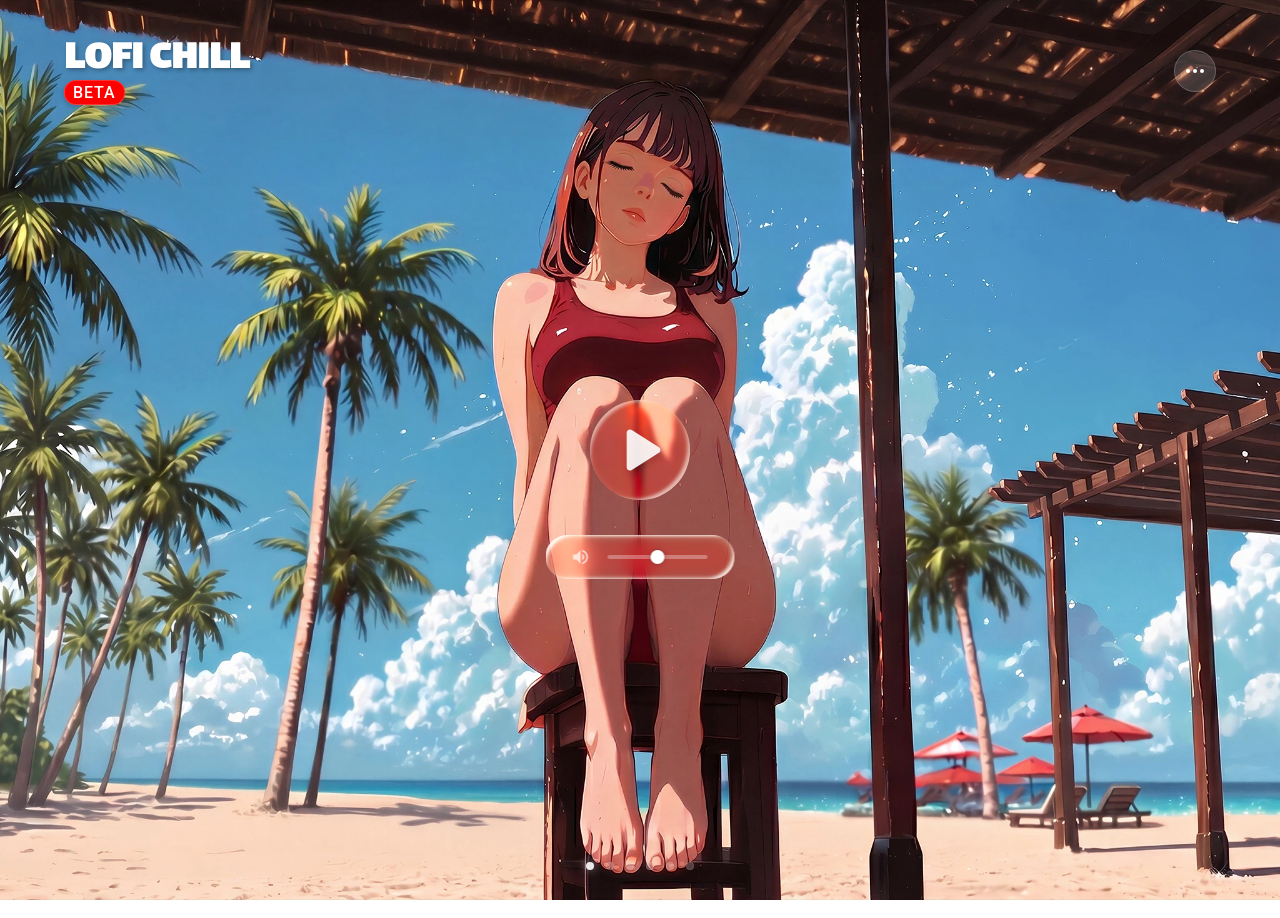
<file: index.html>
<!DOCTYPE html>
<html lang="en">
<head>
    <meta charset="UTF-8">
    <meta name="viewport" content="width=device-width, initial-scale=1.0">
    <title>Yuko</title>
    <link rel="stylesheet" href="style.css">
    <link href="https://fonts.googleapis.com/css2?family=Lalezar&display=swap" rel="stylesheet">
    <link href="https://fonts.googleapis.com/css2?family=Roboto:ital,wght@0,100..900;1,100..900&display=swap" rel="stylesheet">
</head>
<body>    




<div class="button-for-music-container">
<button id="button_for_music" ontouchstart=""><svg class="play-icon" viewBox="0 0 24 24"><path d="M8 6.82v10.36c0 .79.87 1.27 1.54.84l8.14-5.18c.62-.39.62-1.29 0-1.69L9.54 5.98C8.87 5.55 8 6.03 8 6.82z"/></svg></button>
<div class="volume-control-pc">
<svg class="volume-icon" viewBox="0 0 24 24">
<path d="M3 9v6h4l5 5V4L7 9H3zm13.5 3c0-1.77-1.02-3.29-2.5-4.03v8.05c1.48-.73 2.5-2.25 2.5-4.02zM14 3.23v2.06c2.89.86 5 3.54 5 6.71s-2.11 5.85-5 6.71v2.06c4.01-.91 7-4.49 7-8.77s-2.99-7.86-7-8.77z"/>
</svg>
<input type="range" id="volume_slider" min="0" max="1" step="0.01" value="0.5">
</div>
</div>
<div class="style-container">





<div class="ms-slides app-info">
    <button id="info_tracklist_button" class="tracklist-button">
<svg viewBox="0 0 24 24" class="tracklist-icon"><path fill="currentColor" d="M4 7h16v2H4V7zm0 4h16v2H4v-2zm0 4h10v2H4v-2z"/></svg>
        Tracklist
    </button>

    <div class="info-content-block">
        <p class="icb-text">The app uses pre-loaded direct links from cloud storage</p>
        <p class="icb-text">All copyrights to audio materials belong to their rightful owners. This application does not claim ownership of the content.</p>
        <p class="icb-text">Most of the art was used from the source: <a href="https://www.instagram.com/picasso_polk" target="_blank" style="color: aqua; text-decoration: none;">@picasso_polk</a></p>

        <div class="icb-footer">
            <p>Version: (beta) 0.1</p>
        </div>
    </div>
</div>
<!-- Слайды теперь генерируются динамически скриптом -->
</div>




<div id="additional_functions_modal" class="modal-overlay">
<div class="modal-content">
<div class="modal-header">
<h2>Дополнительно</h2>
<button id="close_additional_btn">&times;</button>
</div>
<div class="modal-body">
    <div class="playlist-category">
        <h3 class="category-title">Стиль кнопки Play</h3>
        <div class="button-style-options">
            <button class="btn-play-style active" data-style="default">
                <div class="mini-play-btn">
                    <svg class="mini-play-icon" viewBox="0 0 24 24"><path d="M8 6.82v10.36c0 .79.87 1.27 1.54.84l8.14-5.18c.62-.39.62-1.29 0-1.69L9.54 5.98C8.87 5.55 8 6.03 8 6.82z"/></svg>
                </div>
            </button>
            <button class="btn-play-style" data-style="style-dark">
                <div class="mini-play-btn style-dark">
                    <svg class="mini-play-icon" viewBox="0 0 24 24"><path d="M8 6.82v10.36c0 .79.87 1.27 1.54.84l8.14-5.18c.62-.39.62-1.29 0-1.69L9.54 5.98C8.87 5.55 8 6.03 8 6.82z"/></svg>
                </div>
            </button>
            <button class="btn-play-style" data-style="style-neon">
                <div class="mini-play-btn style-neon">
                    <svg class="mini-play-icon" viewBox="0 0 24 24"><path d="M8 6.82v10.36c0 .79.87 1.27 1.54.84l8.14-5.18c.62-.39.62-1.29 0-1.69L9.54 5.98C8.87 5.55 8 6.03 8 6.82z"/></svg>
                </div>
            </button>
        </div>
    </div>
    <div class="playlist-category">
        <h3 class="category-title">Стиль текста</h3>
        <div class="button-style-options">
            <button class="btn-text-style active" data-style="default">
                <div class="mini-text-demo default">A</div>
            </button>
            <button class="btn-text-style" data-style="text-style-radio">
                <div class="mini-text-demo text-style-radio">A</div>
            </button>
            <button class="btn-text-style" data-style="text-style-neon">
                <div class="mini-text-demo text-style-neon">A</div>
            </button>
        </div>
    </div>
</div>
</div>
</div>






<div id="music_styles_label">
    <div class="style-title-group">
        <span id="msl_style_text">LOFI CHILL</span>
        <span class="beta-badge">Beta</span>
    </div>
<button class="button-additional-functions"><span></span><span></span><span></span></button>
</div>

<div class="navigation-dots">
    <div class="dot active"></div>
    <div class="dot"></div>
    <div class="dot"></div>
    <div class="dot"></div>
    <div class="dot"></div>
</div>









/* ~ ~ ~ ~ ~ Musical styles ~ ~ ~ ~ ~ */

<div id="tracklist_modal" class="modal-overlay"><div class="modal-content"><div class="modal-header"><h2>Tracklist</h2><button id="close_modal_btn">&times;</button></div>
<div class="modal-body"><div class="playlist-category">
<h3 class="category-title">Seasson</h3><div class="category-list">
            
<label class="custom-checkbox-wrapper"><span class="checkbox-label">LOFI CHILL</span>
<input type="checkbox" id="check_lofi_chill" checked><span class="custom-checkbox"></span>
</label>

<label class="custom-checkbox-wrapper"><span class="checkbox-label">LOFI HIP-HOP</span>
<input type="checkbox" id="check_lofi_hip-hop" checked><span class="custom-checkbox"></span>
</label>

<label class="custom-checkbox-wrapper"><span class="checkbox-label">PHONK</span>
<input type="checkbox" id="check_phonk" checked><span class="custom-checkbox"></span>
</label>

<label class="custom-checkbox-wrapper"><span class="checkbox-label">CYBERPUNK</span>
<input type="checkbox" id="check_cyberpunk" checked><span class="custom-checkbox"></span>
</label>

</div>
</div>



<div class="playlist-category"><h3 class="category-title">The Witcher: Relaxing background music</h3><div class="category-list">            
<label class="custom-checkbox-wrapper"><span class="checkbox-label">The Witcher: Original relax</span>
<input type="checkbox" id="check_the_witcher_original_relax" checked><span class="custom-checkbox"></span>
</label>

<label class="custom-checkbox-wrapper"><span class="checkbox-label">The Witcher: LOFI REMIX</span>
<input type="checkbox" id="check_witcher_lofi" checked><span class="custom-checkbox"></span>
</label>

</div>
</div>
</div>

<audio id="source_reproductions" type="audio/mpeg"></audio>

<script src="script.js"></script>
</body>
</html>
</file>
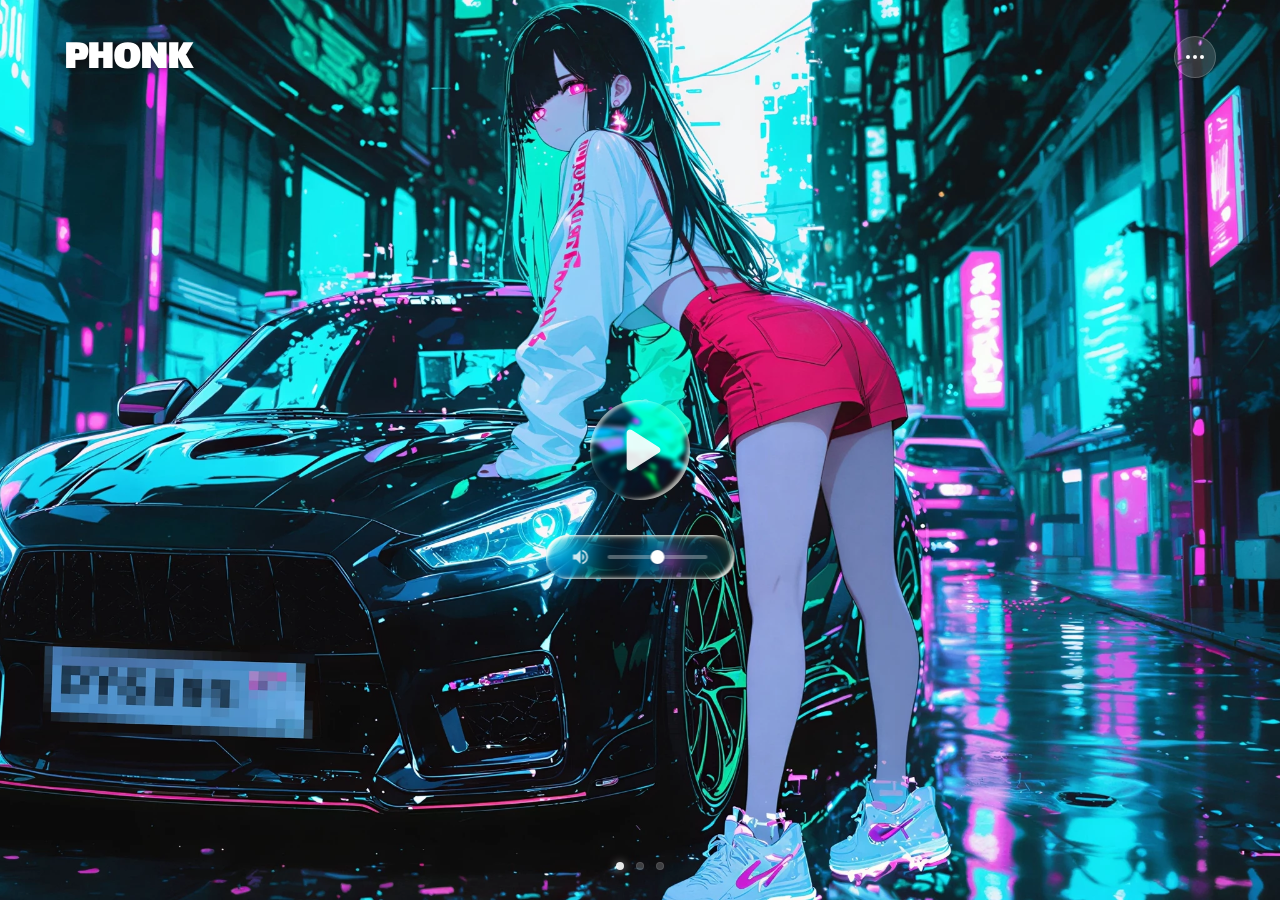
<file: main.html>
<!DOCTYPE html>
<html lang="en">
<head>
    <meta charset="UTF-8">
    <meta name="viewport" content="width=device-width, initial-scale=1.0">
    <title>FS</title>
    <link rel="stylesheet" href="style.css">
    <link href="https://fonts.googleapis.com/css2?family=Lalezar&display=swap" rel="stylesheet">
    <link href="https://fonts.googleapis.com/css2?family=Roboto:ital,wght@0,100..900;1,100..900&display=swap" rel="stylesheet">
</head>
<body>    

<div class="button-for-music-container">
<button id="button_for_music" ontouchstart=""><svg class="play-icon" viewBox="0 0 24 24"><path d="M8 6.82v10.36c0 .79.87 1.27 1.54.84l8.14-5.18c.62-.39.62-1.29 0-1.69L9.54 5.98C8.87 5.55 8 6.03 8 6.82z"/></svg></button>
<div class="volume-control-pc">
<svg class="volume-icon" viewBox="0 0 24 24">
<path fill="white" d="M3 9v6h4l5 5V4L7 9H3zm13.5 3c0-1.77-1.02-3.29-2.5-4.03v8.05c1.48-.73 2.5-2.25 2.5-4.02zM14 3.23v2.06c2.89.86 5 3.54 5 6.71s-2.11 5.85-5 6.71v2.06c4.01-.91 7-4.49 7-8.77s-2.99-7.86-7-8.77z"/>
</svg>
<input type="range" id="volume_slider" min="0" max="1" step="0.01" value="0.5">
</div>
</div>

<div class="style-container">





<div class="ms-slides app-info">
    <button id="info_tracklist_button" class="tracklist-button">
<svg viewBox="0 0 24 24" class="tracklist-icon"><path fill="currentColor" d="M4 7h16v2H4V7zm0 4h16v2H4v-2zm0 4h10v2H4v-2z"/></svg>
        Tracklist
    </button>

    <div class="info-content-block">
        <p class="icb-text">The app uses pre-loaded direct links from cloud storage</p>
        <p class="icb-text">All copyrights to audio materials belong to their rightful owners. This application does not claim ownership of the content.</p>
        <p class="icb-text">Most of the art was used from the source: <a href="https://www.instagram.com/picasso_polk" target="_blank" style="color: aqua; text-decoration: none;">@picasso_polk</a></p>

        <div class="icb-footer">
            <p>Version 0.1</p>
        </div>
    </div>
</div>

<div class="ms-slides s1"></div>
<div class="ms-slides s2"></div>
<div class="ms-slides s3"></div>
<div class="ms-slides s4"></div>
<div class="ms-slides s5"></div>
</div>

<div id="music_styles_label"><span id="msl_style_text">LOFI CHILL</span>
<button class="button-additional-functions"><span></span><span></span><span></span></button>
</div>

<div class="navigation-dots">
    <div class="dot active"></div>
    <div class="dot"></div>
    <div class="dot"></div>
    <div class="dot"></div>
    <div class="dot"></div>
</div>



/* ~ ~ ~ ~ ~ Musical styles ~ ~ ~ ~ ~ */

<div id="tracklist_modal" class="modal-overlay"><div class="modal-content"><div class="modal-header"><h2>Tracklist</h2><button id="close_modal_btn">&times;</button></div>
<div class="modal-body"><div class="playlist-category">
<h3 class="category-title">Seasson</h3><div class="category-list">
            
<label class="custom-checkbox-wrapper"><span class="checkbox-label">LOFI CHILL</span>
<input type="checkbox" id="check_chill" checked><span class="custom-checkbox"></span>
</label>

<label class="custom-checkbox-wrapper"><span class="checkbox-label">LOFI FOCUS</span>
<input type="checkbox" id="check_lofi_focus" checked><span class="custom-checkbox"></span>
</label>

<label class="custom-checkbox-wrapper"><span class="checkbox-label">LOFI GAMEING</span>
<input type="checkbox" id="check_lofi_gameing" checked><span class="custom-checkbox"></span>
</label>

<label class="custom-checkbox-wrapper"><span class="checkbox-label">PHONK</span>
<input type="checkbox" id="check_phonk" checked><span class="custom-checkbox"></span>
</label>

<label class="custom-checkbox-wrapper"><span class="checkbox-label">LOFI HIP-HOP</span>
<input type="checkbox" id="check_hiphop" checked><span class="custom-checkbox"></span>
</label>

<label class="custom-checkbox-wrapper"><span class="checkbox-label">LOFI FANTASY</span>
<input type="checkbox" id="check_fantasy" checked><span class="custom-checkbox"></span>
</label>

<label class="custom-checkbox-wrapper"><span class="checkbox-label">CYBERPUNK</span>
<input type="checkbox" id="check_cyberpunk" checked><span class="custom-checkbox"></span>
</label>

</div>
</div>

    

<div class="playlist-category"><h3 class="category-title">The Witcher: Relaxing background music</h3><div class="category-list">
            
<label class="custom-checkbox-wrapper"><span class="checkbox-label">The Witcher: Original relax</span>
<input type="checkbox" id="check_witcher_orig" checked><span class="custom-checkbox"></span>
</label>

<label class="custom-checkbox-wrapper"><span class="checkbox-label">The Witcher: LOFI REMIX</span>
<input type="checkbox" id="check_witcher_lofi" checked><span class="custom-checkbox"></span>
</label>

</div>
</div>
</div>

<audio id="source_reproductions" src="http://usa9.fastcast4u.com/proxy/jamz?mp=/1" type="audio/mpeg"></audio>

<script src="script.js"></script>
</body>
</html>
</file>
<file: style.css>
html,
body {
    margin: 0;
    padding: 0;
    width: 100%;
    height: 100%;
    overflow: hidden;
    overscroll-behavior-y: none;
    -webkit-tap-highlight-color: transparent;
}

/* Общие стили для кнопок */
button, 
.button-additional-functions,
.tracklist-button {
    outline: none;
    cursor: pointer;
    user-select: none;
}

.button-for-music-container {
    position: fixed;
    top: 50%;
    left: 50%;
    transform: translate(-50%, -50%);
    z-index: 10;                                       /* Поменять в будущем */
    
    width: 120px;
    height: 120px;
    display: flex;
    align-items: center;
    justify-content: center;
}

#button_for_music {
    display: flex;
    align-items: center;
    justify-content: center;
    width: 100px;
    height: 100px;
    border-radius: 50%;
    border: none;
    background: none;
    padding: 0;
    transition: transform 0.3s cubic-bezier(0.175, 0.885, 0.32, 1.275), box-shadow 0.3s ease, background 0.3s ease, border 0.3s ease;
    overflow: hidden;
    backdrop-filter: blur(2px) saturate(160%) brightness(1);
    box-shadow: rgba(255, 218, 42, 0.1) -1.996px 2.391px 18.109px -2.622px inset,
    rgb(255 255 255 / 40%) -5.73px -4px 3.36px -2.73px inset,
    rgba(255, 255, 255, 0.3) 6.671px 6.671px 3.363px -6.214px inset,
    rgb(255 255 255 / 50%) 0px 1px 12.2px -5px inset,
    rgb(255 255 255 / 40%) -6.727px -6.727px 3.363px -6.727px inset,
    rgba(255, 255, 255, 0.3) 6.671px 6.671px 3.363px -6.214px inset;
}

#button_for_music.style-dark,
.volume-control-pc.style-dark {
    background: rgba(0, 0, 0, 0.6);
    box-shadow: 0 4px 15px rgba(0, 0, 0, 0.5), inset 0 2px 10px rgba(255, 255, 255, 0.15);
    backdrop-filter: blur(5px);
}

#button_for_music.style-neon,
.volume-control-pc.style-neon {
    background: rgba(10, 10, 10, 0.8);
    box-shadow: 0 0 20px rgba(0, 255, 255, 0.6), inset 0 0 15px rgba(0, 255, 255, 0.4);
    border: 2px solid rgba(0, 255, 255, 0.8);
}

#button_for_music:active {
    transform: scale(0.92) translateY(2px);
    transition: transform 0.1s ease-out;
}

.play-icon {
    position: relative;
    z-index: 2;
    width: 80px;
    height: 80px;
    fill: rgba(255, 255, 255, 0.9); 
    filter: drop-shadow(2px 4px 3px rgba(0, 0, 0, 0.144));
    transition: transform 0.3s ease, fill 0.3s ease, filter 0.3s ease;
}

#button_for_music.style-dark .play-icon {
    fill: rgba(255, 255, 255, 0.6);
    filter: drop-shadow(2px 4px 5px rgba(0, 0, 0, 0.8));
}

#button_for_music.style-neon .play-icon {
    fill: #0ff;
    filter: drop-shadow(0 0 8px #0ff);
}

.play-icon rect {
    transition: d 0.3s ease;
}

/* Интерактивность */
#button_for_music:hover {
    transform: scale(1.05); /* Легкое увеличение при наведении */
}

.style-container {
    display: flex;
    width: max-content; /* Контейнер подстроится под кол-во слайдов */
    height: 100%;
    touch-action: pan-y;
    will-change: transform;
    transform: translate3d(0, 0, 0);
    transition: transform 0.5s cubic-bezier(0.25, 0.8, 0.25, 1);
}

.ms-slides {
    width: 100vw; /* Каждый слайд строго на ширину экрана */
    height: 100%;
    flex-shrink: 0;
    contain: layout size; /* Оптимизация отрисовки: изолируем слайд */
    background-size: cover; 
    background-color: hsl(0 0 10); /* Чтобы вместо белого фона была темнота */
    background-position: center; 
    background-repeat: no-repeat;
}

.ms-slides.img-lofi-chill { background-image: url('data/img/img-lofi-chill.webp'); }
.ms-slides.img-lofi-hip-hop { background-image: url('data/img/img-lofi-hip-hop.webp'); }
.ms-slides.img-phonk { background-image: url('data/img/img-phonk.webp'); }
.ms-slides.img-cyberpunk { background-image: url('data/img/img-cyberpunk.webp'); }
.ms-slides.img-the-witcher-original-relax { background-image: url('data/img/img-the-witcher-original-relax.webp'); }
.ms-slides.img-the-witcher-lofi-remix { background-image: url('data/img/img-the-witcher-lofi-remix.webp'); }




#music_styles_label {
    position: fixed;
    top: 4%;
    left: 5%;
    right: 5%;
    display: flex;
    align-items: center;
    justify-content: space-between;
    z-index: 100;
    /* pointer-events: none; */ /* Убираем отсюда, чтобы кнопка была кликабельной */
}

.style-title-group {
    display: flex;
    flex-direction: column;
    align-items: flex-start;
}

.beta-badge {
    background-color: rgb(255, 0, 0);
    color: white;
    font-family: 'Roboto', sans-serif;
    font-size: 16px;
    font-weight: 500;
    padding: 2px 8px;
    border-radius: 12px;
    text-transform: uppercase;
    letter-spacing: 1px;
    margin-top: 2px;
    backdrop-filter: blur(4px);
    -webkit-backdrop-filter: blur(4px);
    border: 1px solid rgba(255, 255, 255, 0.2);
    box-shadow: 0 2px 4px rgba(0,0,0,0.2);
    pointer-events: none;
}

#music_styles_label, #button_for_music, #nav_dots, .volume-control-pc {
    transition: opacity 0.2s ease-out;
}

#msl_style_text {
    font-family: "Lalezar", sans-serif;
    font-size: 42px;
    font-weight: 900;
    line-height: 1; /* Уменьшаем line-height для правильного центрирования контейнера */
    color: #ffffff;
    text-transform: uppercase;
    mix-blend-mode: overlay;
    text-shadow: 2px 2px 4px rgba(0, 0, 0, 0.3);
    pointer-events: none; /* Добавляем сюда, чтобы текст не мешал свайпам */
    transition: color 0.3s ease, text-shadow 0.3s ease, -webkit-text-stroke 0.3s ease, mix-blend-mode 0.3s ease;
    transform: translateY(3px); /* Легкая визуальная корректировка для шрифта Lalezar */
}

.button-additional-functions {
    width: 42px;
    height: 42px;
    flex-shrink: 0;
    border-radius: 50%;
    background: rgba(255, 255, 255, 0.15);
    backdrop-filter: blur(10px);
    -webkit-backdrop-filter: blur(10px);
    border: 1px solid rgba(255, 255, 255, 0.2);
    display: flex;
    justify-content: center;
    align-items: center;
    gap: 3px;
    cursor: pointer;
    pointer-events: auto;
    padding: 0;
    -webkit-tap-highlight-color: transparent;
    outline: none;
    transition: transform 0.15s ease, background 0.15s ease;
}

.button-additional-functions:active {
    transform: scale(0.9);
    background: rgba(255, 255, 255, 0.3);
}

.button-additional-functions span {
    width: 4px;
    height: 4px;
    background: white;
    border-radius: 50%;
}

.volume-control-pc {
    position: absolute;
    top: 100%;
    left: 50%;
    transform: translateX(-50%);
    margin-top: 25px;
    display: flex;
    align-items: center;
    justify-content: center;
    gap: 15px;
    border: none;
    padding: 12px 25px;
    border-radius: 40px;
    width: max-content;
    backdrop-filter: blur(10px) saturate(160%) brightness(1);
    -webkit-backdrop-filter: blur(10px) saturate(160%) brightness(1);
    box-shadow: rgba(255, 218, 42, 0.1) -1.996px 2.391px 18.109px -2.622px inset,
    rgb(255 255 255 / 40%) -5.73px -4px 3.36px -2.73px inset,
    rgba(255, 255, 255, 0.3) 6.671px 6.671px 3.363px -6.214px inset,
    rgb(255, 255, 255) 0px 1px 12.2px -5px inset,
    rgba(255, 255, 255, 0.747) -6.727px -6.727px 3.363px -6.727px inset,
    rgb(255, 255, 255) 6.671px 6.671px 3.363px -6.214px inset;
}

.volume-icon {
    width: 20px;
    height: 20px;
    opacity: 0.8;
    fill: rgba(255, 255, 255, 0.9);
    transition: fill 0.3s ease, filter 0.3s ease;
}

/* Убиваем стандартный вид ползунка */
#volume_slider {
    -webkit-appearance: none;
    appearance: none;
    width: 100px; /* Длина ползунка */
    height: 4px;
    background: rgba(255, 255, 255, 0.3);
    border-radius: 2px;
    outline: none;
    cursor: pointer;
}

/* Стилизуем "кружок" за который тянешь */
#volume_slider::-webkit-slider-thumb {
    -webkit-appearance: none;
    appearance: none;
    width: 14px;
    height: 14px;
    border-radius: 50%;
    background: #ffffff;
    cursor: pointer;
    box-shadow: 0 0 5px rgba(0, 0, 0, 0.3);
    transition: transform 0.2s;
}

#volume_slider::-webkit-slider-thumb:hover {
    transform: scale(1.2); /* Кружок чуть увеличивается при наведении */
}















/* Основной фон левого слайда */
.app-info {
    width: 100vw;
    flex-shrink: 0;
    background-color: hsl(0 0 10);
    display: flex;
    flex-direction: column;
    padding: 40px 20px;
    box-sizing: border-box;
}

.tracklist-button {
    display: flex;
    align-items: center;
    justify-content: flex-start;
    width: 100%;
    max-width: 500px;
    box-sizing: border-box;
    margin: 0 auto;
    margin-bottom: 30px;
    background: none;
    border: none;
    color: white;
    font-size: 18px;
    font-weight: bold;
    cursor: default; /* Текст больше не кликабелен */
    font-family: inherit;
    padding: 0;
    gap: 15px;
    outline: none;
    -webkit-tap-highlight-color: transparent;
    font-family: "Roboto", sans-serif;
    font-size: 30px;
    pointer-events: none; /* Отключаем клики для всей кнопки (включая текст) */
}

.tracklist-icon {
    width: 50px;
    height: 50px;
    background-color: hsl(0 0 15); 
    border-radius: 50%;
    padding: 10px;
    box-sizing: border-box;
    flex-shrink: 0;
    transition: transform 0.1s ease-out;
    pointer-events: auto; /* Включаем клики только для самой иконки */
    cursor: pointer; /* Возвращаем курсор в виде руки для иконки */
}

.tracklist-icon:active {
    background-color: hsl(0 0 14); 
    transform: scale(0.85);
}

.info-content-block {
    flex-grow: 1;
    width: 100%; 
    max-width: 500px;
    box-sizing: border-box;
    margin: 0 auto;
    margin-bottom: 30px;
    background-color: hsl(0 0 15);
    box-shadow: 0px 10px 5px rgba(0, 0, 0, 0.1);
    border-radius: 20px;
    padding: 20px;
    display: flex;
    flex-direction: column;
    align-items: center;
    color: white;
    text-align: center;
    user-select: none;
}

.icb-text {
    font-family: "Roboto", sans-serif;
    font-size: 14px;
    opacity: 0.7;
    margin-bottom: 10px;
}

.icb-footer {
    font-family: "Roboto", sans-serif;
    margin-top: auto;
    font-size: 14px;
    opacity: 0.4;
}

.navigation-dots {
    position: fixed;
    bottom: 30px;
    left: 50%;
    transform: translateX(-50%);
    display: flex;
    gap: 12px;
    z-index: 10;
    pointer-events: none;
}

.dot {
    width: 6px;
    height: 6px;
    border-radius: 50%;
    background: rgba(255, 255, 255, 0.2);
    backdrop-filter: blur(5px);
    -webkit-backdrop-filter: blur(5px);
    border: 1px solid rgba(255, 255, 255, 0.1);
    transition: background-color 0.3s ease, width 0.3s ease, box-shadow 0.3s ease; /* Оптимизируем переходы */
}

.dot.active {
    width: 6px;
    border-radius: 4px;
    background: rgba(255, 255, 255, 0.9);
    box-shadow: 0 0 10px rgba(255, 255, 255, 0.5);
}










































/* === СТИЛИ МОДАЛЬНОГО ОКНА === */
.modal-overlay {
    position: fixed;
    top: 0;
    left: 0;
    width: 100%;
    height: 100%;
    display: flex;
    align-items: center;
    justify-content: center;
    pointer-events: none;
    visibility: hidden;
    transition: visibility 0s 0.3s;
    z-index: 2000;
}

.modal-overlay::before {
    content: "";
    position: absolute;
    top: 0;
    left: 0;
    width: 100%;
    height: 100%;
    background: rgba(0, 0, 0, 0.4);
    backdrop-filter: blur(4px);
    -webkit-backdrop-filter: blur(4px);
    z-index: -1;
    opacity: 0;
    transition: opacity 0.3s ease;
}

.modal-overlay.active {
    pointer-events: auto;
    visibility: visible;
    transition: visibility 0s 0s;
}

.modal-overlay.active::before {
    opacity: 1;
}

.modal-content {
    position: relative;
    z-index: 1;
    backdrop-filter: blur(10px);
    -webkit-backdrop-filter: blur(25px);
    border: 1px solid rgba(255, 255, 255, 0.2);
    border-radius: 20px;
    width: 85%;
    max-width: 380px;
    padding: 25px;
    color: white;
    font-family: "Roboto", sans-serif;
    box-shadow: 0 10px 30px rgba(0, 0, 0, 0.3), inset 0 0 20px rgba(255, 255, 255, 0.3);
    transform: scale(0.9);
    opacity: 0;
    transition: transform 0.3s ease, opacity 0.3s ease;
}

#tracklist_modal .modal-content {
    backdrop-filter: none;
    -webkit-backdrop-filter: none;
    background-color: hsl(0 0 15);
    border: 1px solid hsl(0 0 20);
    box-shadow: 0 10px 30px rgba(0, 0, 0, 0.5);
}

.modal-overlay.active .modal-content {
    transform: scale(1); /* Легкий эффект увеличения при открытии */
    opacity: 1;
}

.modal-header {
    display: flex;
    justify-content: space-between;
    align-items: center;
    margin-bottom: 25px;
}

.modal-header h2 {
    margin: 0;
    font-size: 22px;
    font-family: 'Lalezar', cursive;
    letter-spacing: 1px;
}

#close_modal_btn,
#close_additional_btn {
    background: none;
    border: none;
    color: rgba(255,255,255,0.6);
    font-size: 32px;
    line-height: 1;
    cursor: pointer;
    outline: none;
    padding: 0;
    -webkit-tap-highlight-color: transparent;
    transition: color 0.2s;
}

#close_modal_btn:active {
    color: white;
}

.track-option {
    display: flex;
    justify-content: space-between;
    align-items: center;
    padding: 15px 0;
    border-bottom: 1px solid rgba(255, 255, 255, 0.08);
    font-size: 16px;
    line-height: 1.4;
}

.track-option:last-child {
    border-bottom: none;
}

/* === СТИЛИ СПИСКА И КВАДРАТНЫХ ГАЛОЧЕК === */
.custom-checkbox-wrapper {
    display: flex;
    justify-content: space-between;
    align-items: center;
    padding: 15px 0;
    border-bottom: 1px solid rgba(255, 255, 255, 0.08);
    cursor: pointer;
    -webkit-tap-highlight-color: transparent;
}

.custom-checkbox-wrapper:last-child {
    border-bottom: none;
}

.checkbox-label {
    font-size: 16px;
    line-height: 1.4;
    padding-right: 15px; 
    color: rgba(255, 255, 255, 0.9);
}

/* Прячем стандартный системный чекбокс */
.custom-checkbox-wrapper input {
    position: absolute;
    opacity: 0;
    cursor: pointer;
    height: 0;
    width: 0;
}

/* Рисуем свой квадратный чекбокс */
.custom-checkbox {
    position: relative;
    height: 24px;
    width: 24px;
    background-color: rgba(255, 255, 255, 0.1);
    border: 2px solid rgba(255, 255, 255, 0.3);
    border-radius: 6px; /* Легкое закругление углов */
    transition: all 0.2s ease;
    flex-shrink: 0;
}

/* Активное состояние (когда нажато) */
.custom-checkbox-wrapper input:checked ~ .custom-checkbox {
    background-color: #007AFF; /* Синий цвет Telegram. Можешь заменить на свой */
    border-color: #007AFF;
}

/* Рисуем саму белую галочку */
.custom-checkbox:after {
    content: "";
    position: absolute;
    display: none; /* Скрыта по умолчанию */
    left: 7px;
    top: 3px;
    width: 5px;
    height: 10px;
    border: solid white;
    border-width: 0 2px 2px 0;
    transform: rotate(45deg);
}

/* Показываем галочку при активном input */
.custom-checkbox-wrapper input:checked ~ .custom-checkbox:after {
    display: block;
}








/* === СТИЛИ КАТЕГОРИЙ ПЛЕЙЛИСТА === */
.playlist-category {
    margin-bottom: 30px;
}

.playlist-category:last-child {
    margin-bottom: 0;
}

.category-title {
    font-size: 20px;
    color: white;
    font-weight: bold;
    margin: 0 0 15px 0;
    letter-spacing: 0.5px;
    display: flex; 
    align-items: flex-start; /* Выравниваем по верхнему краю вместо center */
    line-height: 1.3; /* Делаем межстрочный интервал аккуратным */
}

.category-title::before {
    content: "●";
    margin-right: 12px;
    font-size: 0.9em; /* Чуть уменьшили точку для элегантности */
    color: white;
    margin-top: 3px; /* Слегка опускаем точку, чтобы она визуально была по центру первой строки */
}

.category-list {
    background-color: transparent; /* Без фона */
    padding: 0;
    border-radius: 0;
}

/* === ОБНОВЛЕНИЕ ГАЛОЧЕК (БЕЗ ЛИНИЙ И ФОНА) === */
/* Прячем стандартный чекбокс */
.custom-checkbox-wrapper input {
    position: absolute;
    opacity: 0;
    cursor: pointer;
    height: 0;
    width: 0;
}


.custom-checkbox {
    position: relative;
    height: 20px;
    width: 20px;
    background-color: hsl(0 0 20);
    border: none;
    border-radius: 6px;
    transition: all 0.2s ease;
    flex-shrink: 0;
}

/* Активное состояние — синий фон */
.custom-checkbox-wrapper input:checked ~ .custom-checkbox {
    background-color: hsl(0 0 20);
    box-shadow: 0 0 5px hsl(0 0 25);
}


.custom-checkbox:after {
    content: "";
    position: absolute;
    display: none;
    left: 50%;
    top: 50%;
    width: 5px;
    height: 10px;
    border: solid white;
    border-width: 0 2px 2px 0;
    /* Идеальное центрирование галочки */
    transform: translate(-50%, -55%) rotate(45deg);
}

.custom-checkbox-wrapper input:checked ~ .custom-checkbox:after {
    display: block;
}

/* Визуал для заблокированной (последней) галочки */
.custom-checkbox-wrapper input:disabled ~ .custom-checkbox {
    opacity: 0.4;
    cursor: not-allowed;
}

/* === СТИЛИ ВЫБОРА КНОПОК === */
.button-style-options {
    display: flex;
    flex-direction: row;
    justify-content: space-around;
    gap: 10px;
    margin-top: 15px;
}

.btn-play-style {
    background: rgba(255, 255, 255, 0.05);
    border: 2px solid rgba(255, 255, 255, 0.1);
    padding: 10px;
    border-radius: 16px;
    transition: all 0.2s ease;
    outline: none;
    -webkit-tap-highlight-color: transparent;
    display: flex;
    align-items: center;
    justify-content: center;
    cursor: pointer;
}

.btn-play-style:active {
    transform: scale(0.92);
}

.btn-play-style.active {
    background: rgba(255, 255, 255, 0.15);
    border-color: rgba(255, 255, 255, 0.8);
    box-shadow: 0 0 15px rgba(255, 255, 255, 0.2);
}

/* Миниатюры кнопок */
.mini-play-btn {
    display: flex;
    align-items: center;
    justify-content: center;
    width: 50px;
    height: 50px;
    border-radius: 50%;
    border: none;
    background: transparent;
    backdrop-filter: blur(2px) saturate(160%) brightness(1);
    box-shadow: rgba(255, 218, 42, 0.1) -1px 1px 9px -1px inset,
    rgb(255 255 255 / 40%) -3px -2px 2px -1px inset,
    rgba(255, 255, 255, 0.3) 3px 3px 2px -3px inset,
    rgb(255 255 255 / 50%) 0px 1px 6px -2px inset,
    rgb(255 255 255 / 40%) -3px -3px 2px -3px inset,
    rgba(255, 255, 255, 0.3) 3px 3px 2px -3px inset;
}

.mini-play-btn.style-dark {
    background: rgba(0, 0, 0, 0.6);
    box-shadow: 0 2px 8px rgba(0, 0, 0, 0.5), inset 0 1px 5px rgba(255, 255, 255, 0.15);
    backdrop-filter: blur(5px);
}

.mini-play-btn.style-neon {
    background: rgba(10, 10, 10, 0.8);
    box-shadow: 0 0 10px rgba(0, 255, 255, 0.6), inset 0 0 8px rgba(0, 255, 255, 0.4);
    border: 1px solid rgba(0, 255, 255, 0.8);
}

.mini-play-icon {
    width: 40px;
    height: 40px;
    fill: rgba(255, 255, 255, 0.9);
    filter: drop-shadow(1px 2px 2px rgba(0, 0, 0, 0.144));
}

.mini-play-btn.style-dark .mini-play-icon {
    fill: rgba(255, 255, 255, 0.6);
    filter: drop-shadow(1px 2px 3px rgba(0, 0, 0, 0.8));
}

.mini-play-btn.style-neon .mini-play-icon {
    fill: #0ff;
    filter: drop-shadow(0 0 4px #0ff);
}

/* === СТИЛИ ВЫБОРА ТЕКСТА === */
#msl_style_text.text-style-neon {
    color: #0ff;
    mix-blend-mode: normal;
    text-shadow: 0 0 8px rgba(0, 255, 255, 0.8), 0 0 20px rgba(0, 255, 255, 0.6);
}



#msl_style_text.text-style-radio {
    color: #ffffff;
    mix-blend-mode: normal;
    text-shadow: 2px 2px 4px rgba(0, 0, 0, 0.5);
    display: inline-flex;
    align-items: center;
}
#msl_style_text.text-style-radio::before {
    content: "";
    display: block;
    width: 15px;
    height: 15px;
    top: -2px;
    background-color: #ff2a2a;
    border-radius: 50%;
    margin-right: 12px;
    position: relative;
    box-shadow: 0 0 10px #ff2a2a, 0 0 20px #ff2a2a;
    animation: blink-radio 3s ease-in-out infinite;
    flex-shrink: 0;
}
@keyframes blink-radio {
    0%, 100% { opacity: 1; transform: scale(1); }
    50% { opacity: 0.2; transform: scale(0.85); box-shadow: 0 0 5px #ff2a2a; }
}

.btn-text-style {
    background: rgba(255, 255, 255, 0.05);
    border: 2px solid rgba(255, 255, 255, 0.1);
    border-radius: 16px;
    transition: all 0.2s ease;
    outline: none;
    -webkit-tap-highlight-color: transparent;
    display: flex;
    align-items: center;
    justify-content: center;
    cursor: pointer;
    width: 70px;
    height: 70px;
    box-sizing: border-box;
}

.btn-text-style:active {
    transform: scale(0.92);
}

.btn-text-style.active {
    background: rgba(255, 255, 255, 0.15);
    border-color: rgba(255, 255, 255, 0.8);
    box-shadow: 0 0 15px rgba(255, 255, 255, 0.2);
}

.mini-text-demo {
    font-family: "Lalezar", sans-serif;
    font-size: 28px;
    line-height: 1;
    pointer-events: none;
    text-transform: uppercase;
}

.mini-text-demo.default {
    color: #ffffff;
    text-shadow: 1px 1px 2px rgba(0, 0, 0, 0.5);
}

.mini-text-demo.text-style-neon {
    color: #0ff;
    text-shadow: 0 0 5px rgba(0, 255, 255, 0.8);
}

.mini-text-demo.text-style-radio {
    color: #ffffff;
    display: flex;
    align-items: center;
    gap: 6px;
}

.mini-text-demo.text-style-radio::before {
    content: "";
    display: block;
    width: 8px;
    height: 8px;
    background-color: #ff2a2a;
    border-radius: 50%;
    position: relative;
    top: -2px;
    box-shadow: 0 0 5px #ff2a2a;
    animation: blink-radio 1.5s ease-in-out infinite;
}


.mini-play-btn.style-dark .mini-play-icon {
    fill: rgba(255, 255, 255, 0.6);
    filter: drop-shadow(1px 2px 3px rgba(0, 0, 0, 0.8));
}

.mini-play-btn.style-neon .mini-play-icon {
    fill: #0ff;
    filter: drop-shadow(0 0 4px #0ff);
}
</file>
